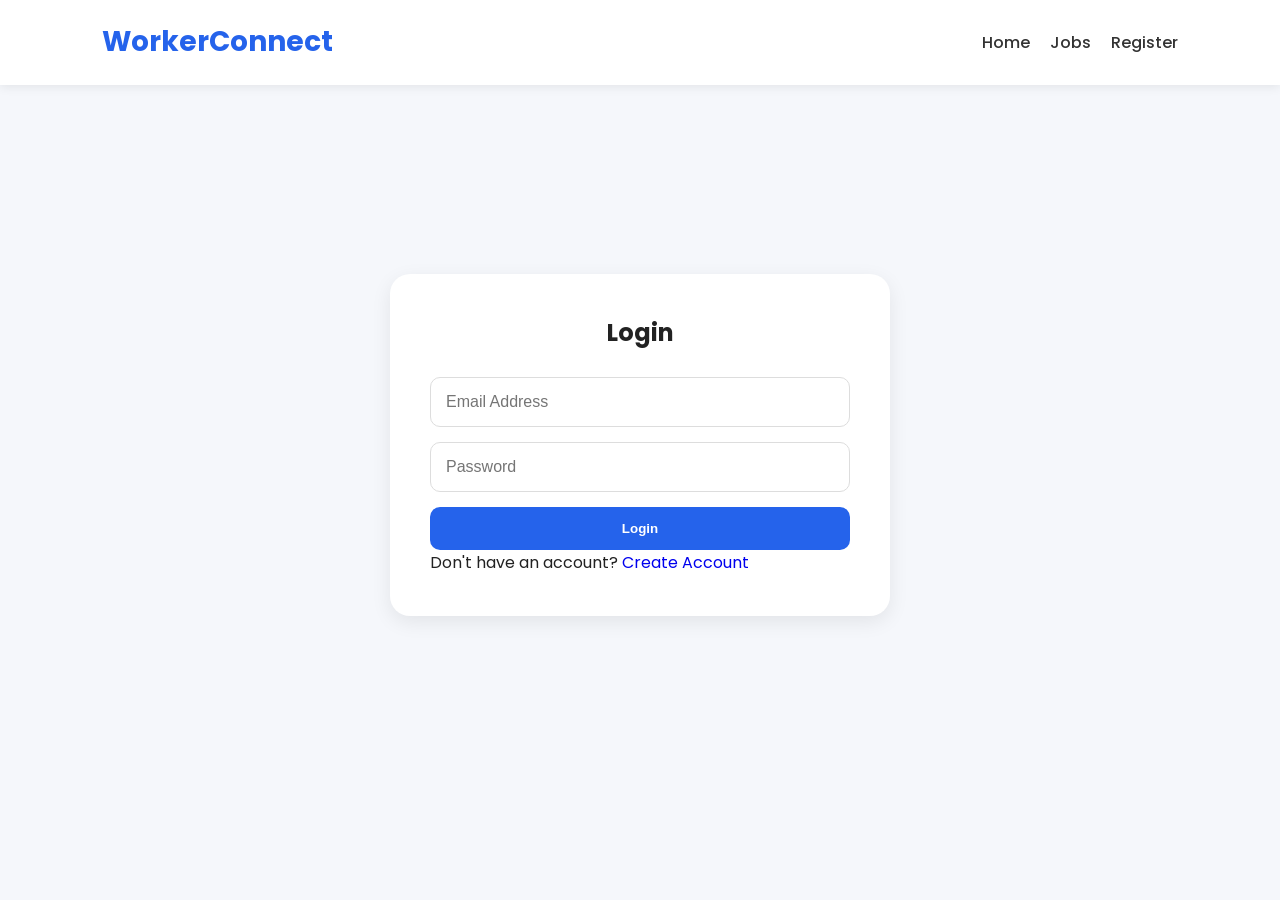
<file: admin.html>
<!DOCTYPE html>
<html lang="en">
<head>

<meta charset="UTF-8">
<meta name="viewport" content="width=device-width, initial-scale=1.0">

<title>Admin Panel</title>

<link rel="stylesheet" href="style.css">

</head>
<body>

<header>

<div class="logo">
WorkerConnect Admin
</div>

<nav>

<a href="index.html">Home</a>

<a href="dashboard.html">Dashboard</a>

<a href="payments.html">Revenue</a>

</nav>

</header>

<section class="dashboard">

<h2 class="section-title">
Admin Dashboard
</h2>

<div class="stats">

<div class="stat-card">
<h2 id="adminWorkers">0</h2>
<p>Total Workers</p>
</div>

<div class="stat-card">
<h2 id="adminJobs">0</h2>
<p>Total Jobs</p>
</div>

<div class="stat-card">
<h2 id="adminPayments">0</h2>
<p>Total Payments</p>
</div>

<div class="stat-card">
<h2 id="adminRevenue">KES 0</h2>
<p>Total Revenue</p>
</div>

</div>

</section>

<section class="workers">

<h2 class="section-title">
Manage Workers
</h2>

<div id="adminWorkerContainer">

</div>

</section>

<section class="workers">

<h2 class="section-title">
Manage Jobs
</h2>

<div id="adminJobContainer">

</div>

</section>

</body>

<script src="admin.js"></script>

</html>
</file>
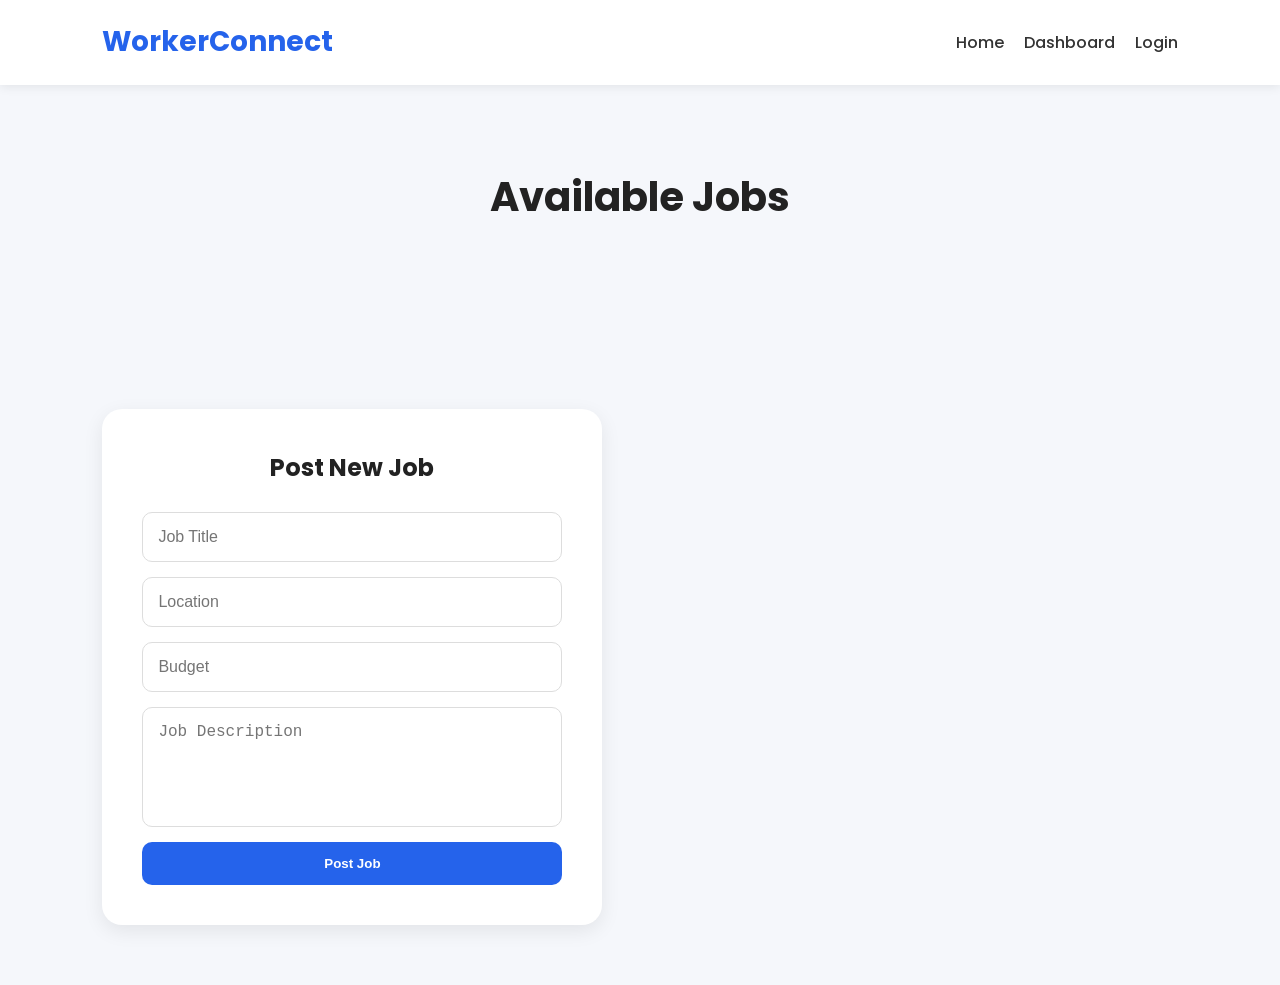
<file: jobs.html>
<!DOCTYPE html>
<html lang="en">
<head>

<meta charset="UTF-8">

<meta
name="viewport"
content="width=device-width, initial-scale=1.0"
>

<title>
Jobs - WorkerConnect
</title>

<link rel="stylesheet" href="style.css">

<link href="https://fonts.googleapis.com/css2?family=Poppins:wght@300;400;500;600;700&display=swap" rel="stylesheet">

</head>
<body>

<header>

<div class="logo">
WorkerConnect
</div>

<nav>

<a href="index.html">Home</a>

<a href="dashboard.html">
Dashboard
</a>

<a href="login.html">
Login
</a>

</nav>

</header>

<section class="jobs-section">

<h2 class="section-title">

Available Jobs

</h2>

<div class="job-grid" id="jobContainer">

</div>

</section>

<section class="post-job">

<div class="auth-box">

<h2>Post New Job</h2>

<form id="jobForm">

<input
type="text"
id="jobTitle"
placeholder="Job Title"
required
>

<input
type="text"
id="jobLocation"
placeholder="Location"
required
>

<input
type="text"
id="jobBudget"
placeholder="Budget"
required
>

<textarea
id="jobDescription"
placeholder="Job Description"
required
></textarea>

<button
type="submit"
class="btn primary"
>
Post Job
</button>

</form>

</div>

</section>

<script src="jobs.js"></script>

</body>
</html>
</file>
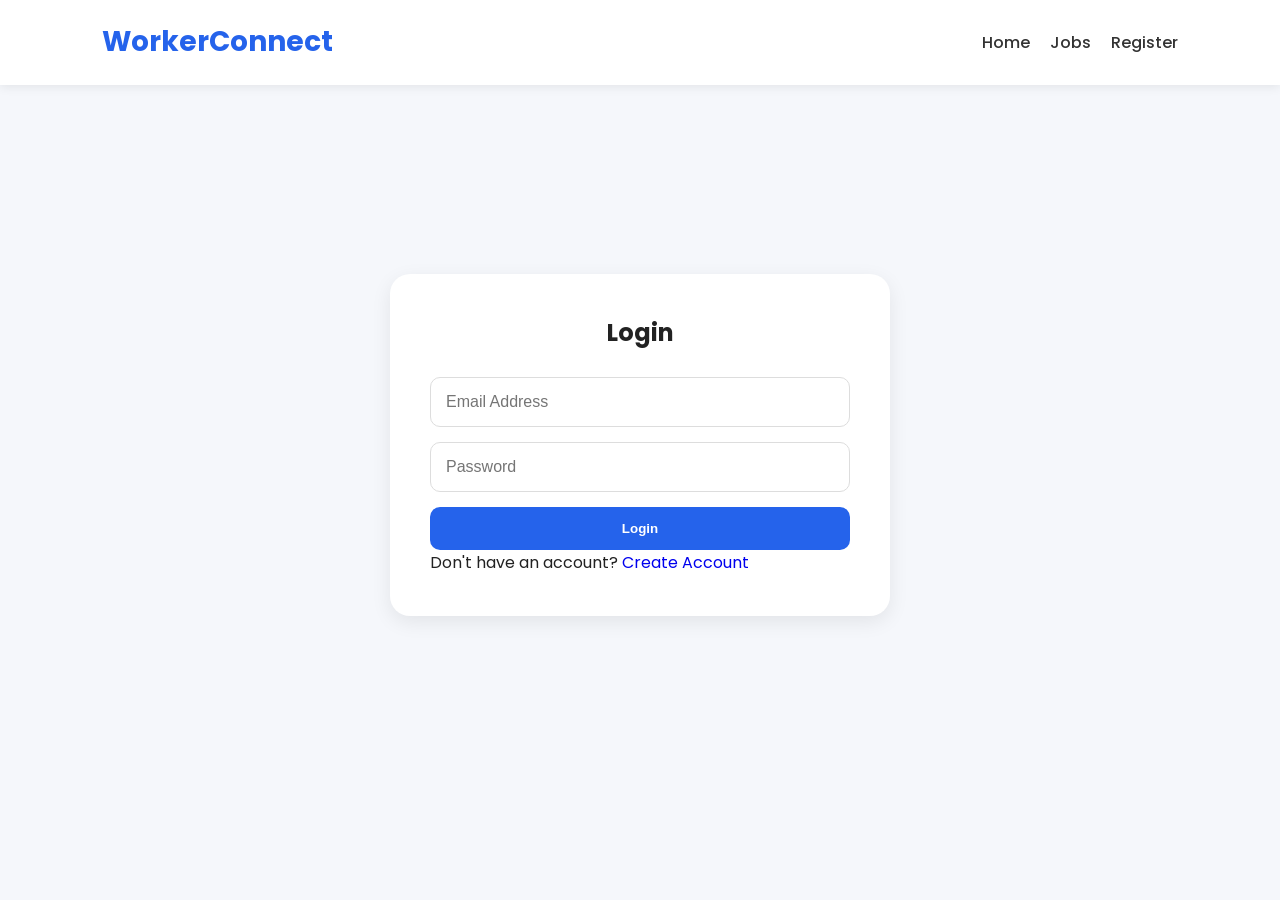
<file: login.html>
<!DOCTYPE html>
<html lang="en">
<head>
<meta charset="UTF-8">
<meta name="viewport" content="width=device-width, initial-scale=1.0">
<title>Login - WorkerConnect</title>

<link rel="stylesheet" href="style.css">

<link href="https://fonts.googleapis.com/css2?family=Poppins:wght@300;400;500;600;700&display=swap" rel="stylesheet">

</head>
<body>

<header>

<div class="logo">
WorkerConnect
</div>

<nav>
<a href="index.html">Home</a>
<a href="jobs.html">Jobs</a>
<a href="register.html">Register</a>
</nav>

</header>

<section class="auth-section">

<div class="auth-box">

<h2>Login</h2>

<form id="loginForm">

<input
type="email"
id="loginEmail"
placeholder="Email Address"
required
>

<input
type="password"
id="loginPassword"
placeholder="Password"
required
>

<button
type="submit"
class="btn primary"
>
Login
</button>

</form>

<p>
Don't have an account?

<a href="register.html">
Create Account
</a>

</p>

</div>

</section>

<script src="auth.js"></script>

</body>
</html>
</file>
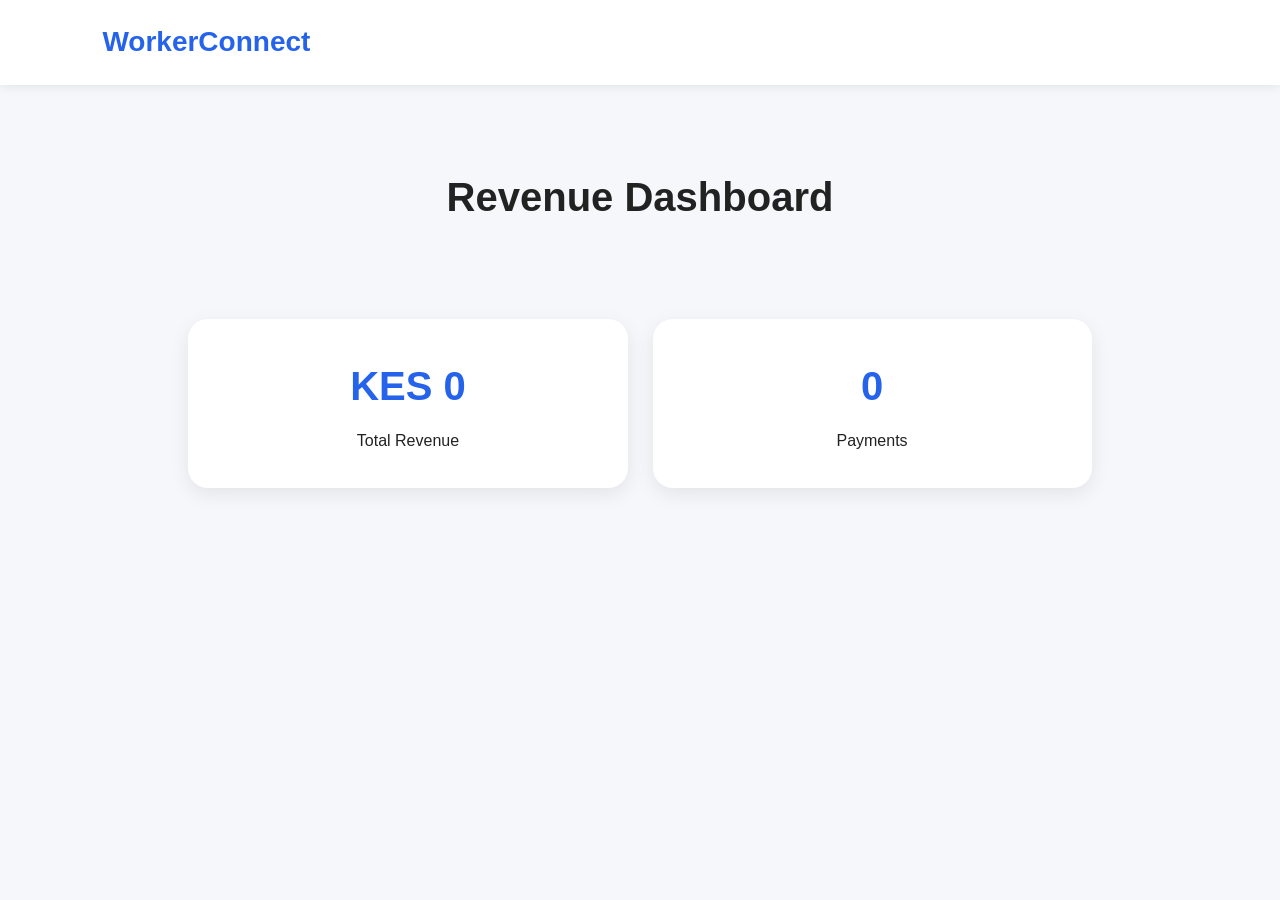
<file: payments.html>
<!DOCTYPE html>
<html>
<head>
  <title>Payments Dashboard</title>
  <link rel="stylesheet" href="style.css">
</head>
<body>

<header>
  <div class="logo">WorkerConnect</div>
</header>

<section class="dashboard">

  <h2 class="section-title">
    Revenue Dashboard
  </h2>

  <div class="stats">

    <div class="stat-card">
      <h2 id="totalRevenue">KES 0</h2>
      <p>Total Revenue</p>
    </div>

    <div class="stat-card">
      <h2 id="totalPayments">0</h2>
      <p>Payments</p>
    </div>

  </div>

  <div id="paymentContainer"></div>

</section>

<script src="payments.js"></script>

</body>
</html>
</file>
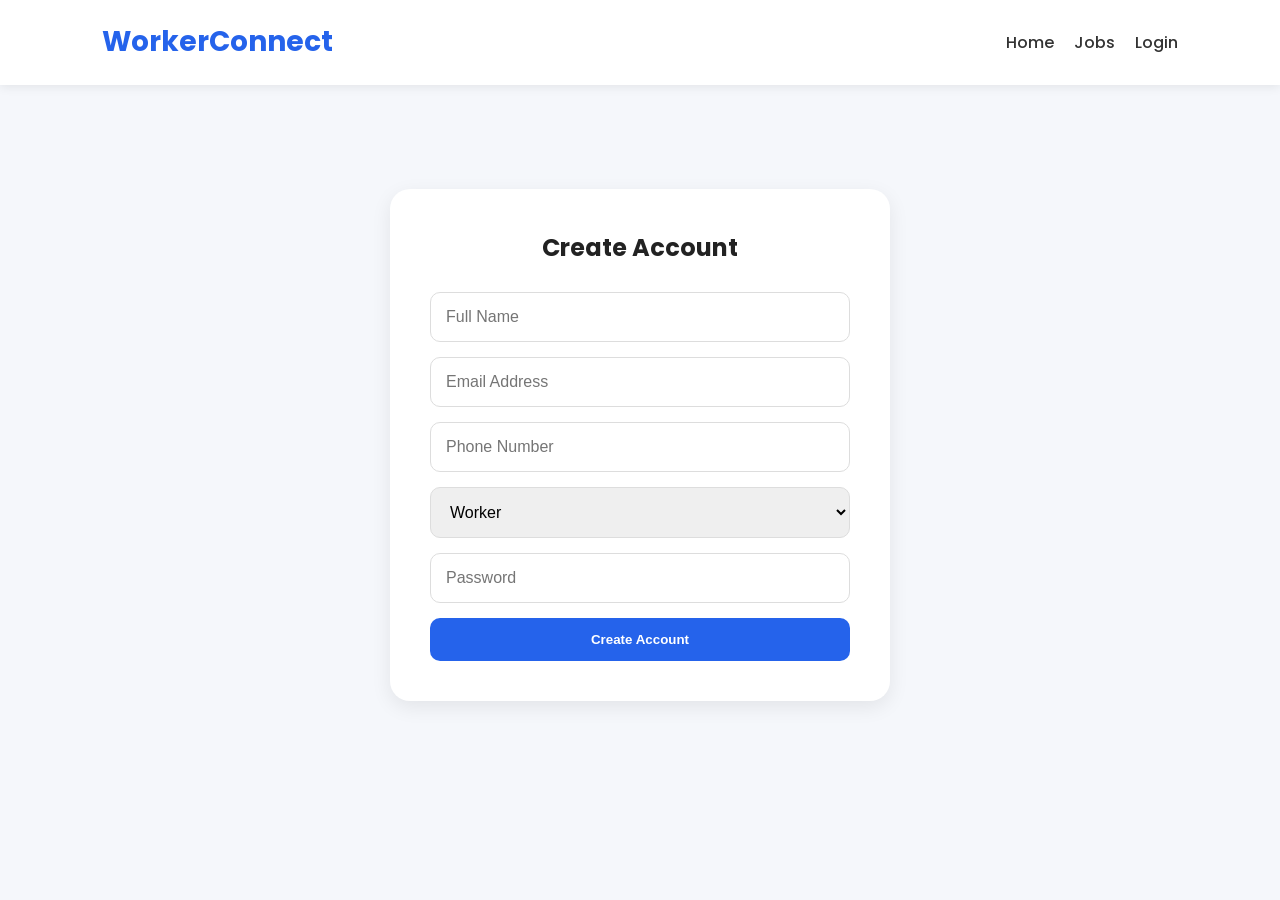
<file: register.html>
<!DOCTYPE html>
<html lang="en">
<head>

<meta charset="UTF-8">

<meta
name="viewport"
content="width=device-width, initial-scale=1.0"
>

<title>
Register - WorkerConnect
</title>

<link rel="stylesheet" href="style.css">

<link href="https://fonts.googleapis.com/css2?family=Poppins:wght@300;400;500;600;700&display=swap" rel="stylesheet">

</head>
<body>

<header>

<div class="logo">
WorkerConnect
</div>

<nav>
<a href="index.html">Home</a>
<a href="jobs.html">Jobs</a>
<a href="login.html">Login</a>
</nav>

</header>

<section class="auth-section">

<div class="auth-box">

<h2>Create Account</h2>

<form id="registerForm">

<input
type="text"
id="fullName"
placeholder="Full Name"
required
>

<input
type="email"
id="email"
placeholder="Email Address"
required
>

<input
type="tel"
id="phone"
placeholder="Phone Number"
required
>

<select id="role">

<option value="worker">
Worker
</option>

<option value="employer">
Employer
</option>

</select>

<input
type="password"
id="password"
placeholder="Password"
required
>

<button
type="submit"
class="btn primary"
>
Create Account
</button>

</form>

</div>

</section>

<script src="auth.js"></script>

</body>
</html>
</file>
<file: style.css>
/* ==========================
   GLOBAL STYLES
========================== */

*{
  margin:0;
  padding:0;
  box-sizing:border-box;
}

body{
  font-family:'Poppins',sans-serif;
  background:#f5f7fb;
  color:#222;
  line-height:1.6;
}

a{
  text-decoration:none;
}

img{
  max-width:100%;
}

/* ==========================
   HEADER
========================== */

header{
  display:flex;
  justify-content:space-between;
  align-items:center;
  padding:20px 8%;
  background:#fff;
  box-shadow:0 2px 10px rgba(0,0,0,0.08);
  position:sticky;
  top:0;
  z-index:100;
}
body.dark{
  background:#111827;
  color:white;
}

body.dark header,
body.dark .worker-card,
body.dark .job-card,
body.dark .auth-box,
body.dark .stat-card{
  background:#1f2937;
  color:white;
}

body.dark nav a{
  color:white;
}

body.dark input,
body.dark textarea,
body.dark select{
  background:#374151;
  color:white;
  border:1px solid #4b5563;
}

body.dark .hero-content p{
  color:#d1d5db;
}

.logo{
  font-size:28px;
  font-weight:700;
  color:#2563eb;
}

nav{
  display:flex;
  gap:20px;
  align-items:center;
}

nav a{
  color:#333;
  font-weight:500;
  transition:0.3s;
}

nav a:hover{
  color:#2563eb;
}

/* ==========================
   BUTTONS
========================== */

.btn{
  display:inline-block;
  padding:14px 26px;
  border:none;
  border-radius:10px;
  cursor:pointer;
  font-weight:600;
  transition:0.3s;
}

.primary{
  background:#2563eb;
  color:white;
}

.primary:hover{
  background:#1d4ed8;
}

/* ==========================
   HERO
========================== */

.hero{
  min-height:80vh;
  display:flex;
  align-items:center;
  justify-content:center;
  text-align:center;
  padding:40px 8%;
}

.hero-content h1{
  font-size:58px;
  margin-bottom:20px;
}

.hero-content p{
  max-width:700px;
  margin:auto;
  margin-bottom:30px;
  color:#666;
}

/* ==========================
   SECTIONS
========================== */

.section-title{
  text-align:center;
  font-size:40px;
  margin-bottom:40px;
}

.workers,
.jobs-section,
.dashboard{
  padding:80px 8%;
}

/* ==========================
   DASHBOARD STATS
========================== */

.stats{
  padding:50px 8%;
  display:grid;
  grid-template-columns:
  repeat(auto-fit,minmax(250px,1fr));
  gap:25px;
}

.stat-card{
  background:white;
  padding:35px;
  border-radius:20px;
  text-align:center;
  box-shadow:0 6px 20px rgba(0,0,0,0.08);
}

.stat-card h2{
  font-size:40px;
  color:#2563eb;
  margin-bottom:10px;
}

/* ==========================
   WORKER GRID
========================== */

.worker-grid{
  display:grid;
  grid-template-columns:
  repeat(auto-fit,minmax(280px,1fr));
  gap:25px;
}

.worker-card{
  background:white;
  border-radius:20px;
  padding:30px;
  text-align:center;
  box-shadow:0 6px 20px rgba(0,0,0,0.08);
  transition:0.3s;
}

.worker-card:hover{
  transform:translateY(-8px);
}

.worker-image{
  width:100px;
  height:100px;
  margin:auto;
  margin-bottom:20px;
}

.worker-image img{
  width:100%;
  height:100%;
  border-radius:50%;
  object-fit:cover;
}

.skill{
  color:#2563eb;
  font-weight:600;
  margin:10px 0;
}

.hire-btn{
  width:100%;
  margin-top:20px;
  background:#2563eb;
  color:white;
  border:none;
  padding:14px;
  border-radius:10px;
  cursor:pointer;
  font-weight:600;
}

.hire-btn:hover{
  background:#1d4ed8;
}

/* ==========================
   JOBS
========================== */

.job-grid{
  display:grid;
  grid-template-columns:
  repeat(auto-fit,minmax(300px,1fr));
  gap:25px;
}

.job-card{
  background:white;
  padding:25px;
  border-radius:20px;
  box-shadow:0 6px 20px rgba(0,0,0,0.08);
}

.job-card h3{
  margin-bottom:10px;
}

.job-card p{
  margin-bottom:8px;
}

.apply-btn{
  width:100%;
  margin-top:15px;
  background:#2563eb;
  color:white;
  border:none;
  padding:12px;
  border-radius:10px;
  cursor:pointer;
}

/* ==========================
   AUTH FORMS
========================== */

.auth-section{
  min-height:80vh;
  display:flex;
  align-items:center;
  justify-content:center;
  padding:40px;
}

.auth-box{
  width:100%;
  max-width:500px;
  background:white;
  padding:40px;
  border-radius:20px;
  box-shadow:0 6px 20px rgba(0,0,0,0.08);
}

.auth-box h2{
  text-align:center;
  margin-bottom:25px;
}

.auth-box form{
  display:flex;
  flex-direction:column;
  gap:15px;
}

.auth-box input,
.auth-box select,
.auth-box textarea{
  padding:15px;
  border:1px solid #ddd;
  border-radius:10px;
  font-size:16px;
}

.auth-box textarea{
  min-height:120px;
  resize:none;
}

/* ==========================
   POST JOB
========================== */

.post-job{
  padding:60px 8%;
}

/* ==========================
   FOOTER
========================== */

footer{
  background:#2563eb;
  color:white;
  text-align:center;
  padding:25px;
  margin-top:50px;
}

/* ==========================
   MOBILE
========================== */

@media(max-width:768px){

  header{
    flex-direction:column;
    gap:15px;
  }

  nav{
    flex-wrap:wrap;
    justify-content:center;
  }

  .hero-content h1{
    font-size:38px;
  }

  .section-title{
    font-size:30px;
  }

}
.search-box{
  width:100%;
  max-width:600px;
  display:block;
  margin:30px auto;
  padding:15px;
  border-radius:10px;
  border:1px solid #ddd;
  font-size:16px;
}
/* ==========================
   ADMIN DASHBOARD
========================== */

.admin-header{
  background:#1e40af;
  color:white;
}

.admin-header .logo{
  color:white;
}

.admin-section{
  padding:80px 8%;
}

.admin-grid{
  display:grid;
  grid-template-columns:
  repeat(auto-fit,minmax(280px,1fr));
  gap:25px;
}

.admin-card{
  background:white;
  border-radius:20px;
  padding:25px;
  box-shadow:0 6px 20px rgba(0,0,0,0.08);
}

.admin-card h3{
  margin-bottom:15px;
}

.admin-card p{
  margin-bottom:8px;
}

/* ==========================
   ADMIN WORKER CARDS
========================== */

#adminWorkerContainer{
  display:grid;
  grid-template-columns:
  repeat(auto-fit,minmax(300px,1fr));
  gap:25px;
}

#adminJobContainer{
  display:grid;
  grid-template-columns:
  repeat(auto-fit,minmax(300px,1fr));
  gap:25px;
}

/* ==========================
   ADMIN BUTTONS
========================== */

.admin-btn{
  width:100%;
  border:none;
  padding:12px;
  border-radius:10px;
  cursor:pointer;
  font-weight:600;
  margin-top:10px;
}

.approve-btn{
  background:#16a34a;
  color:white;
}

.approve-btn:hover{
  background:#15803d;
}

.delete-btn{
  background:#dc2626;
  color:white;
}

.delete-btn:hover{
  background:#b91c1c;
}

.view-btn{
  background:#2563eb;
  color:white;
}

.view-btn:hover{
  background:#1d4ed8;
}

/* ==========================
   REVENUE CARD COLORS
========================== */

.revenue-card{
  border-left:5px solid #16a34a;
}

.worker-card-admin{
  border-left:5px solid #2563eb;
}

.job-card-admin{
  border-left:5px solid #f59e0b;
}

/* ==========================
   FEATURED BADGE
========================== */

.featured-badge{
  display:inline-block;
  background:gold;
  color:black;
  padding:6px 12px;
  border-radius:20px;
  font-size:14px;
  font-weight:600;
  margin-bottom:10px;
}

/* ==========================
   PREMIUM BADGE
========================== */

.premium-badge{
  display:inline-block;
  background:#2563eb;
  color:white;
  padding:6px 12px;
  border-radius:20px;
  font-size:14px;
  font-weight:600;
  margin-bottom:10px;
}

/* ==========================
   ADMIN TABLE
========================== */

.admin-table{
  width:100%;
  border-collapse:collapse;
  background:white;
  border-radius:15px;
  overflow:hidden;
  box-shadow:0 6px 20px rgba(0,0,0,0.08);
}

.admin-table th{
  background:#2563eb;
  color:white;
  padding:15px;
  text-align:left;
}

.admin-table td{
  padding:15px;
  border-bottom:1px solid #eee;
}

.admin-table tr:hover{
  background:#f8fafc;
}

/* ==========================
   DARK MODE SUPPORT
========================== */

body.dark .admin-card,
body.dark .admin-table,
body.dark .worker-card,
body.dark .job-card{
  background:#1f2937;
  color:white;
}

body.dark .admin-table td{
  border-bottom:1px solid #374151;
}

body.dark .admin-table tr:hover{
  background:#374151;
}

body.dark .featured-badge{
  color:black;
}

/* ==========================
   MOBILE
========================== */

@media(max-width:768px){

  #adminWorkerContainer,
  #adminJobContainer{
    grid-template-columns:1fr;
  }

  .admin-table{
    display:block;
    overflow-x:auto;
  }

}
</file>
